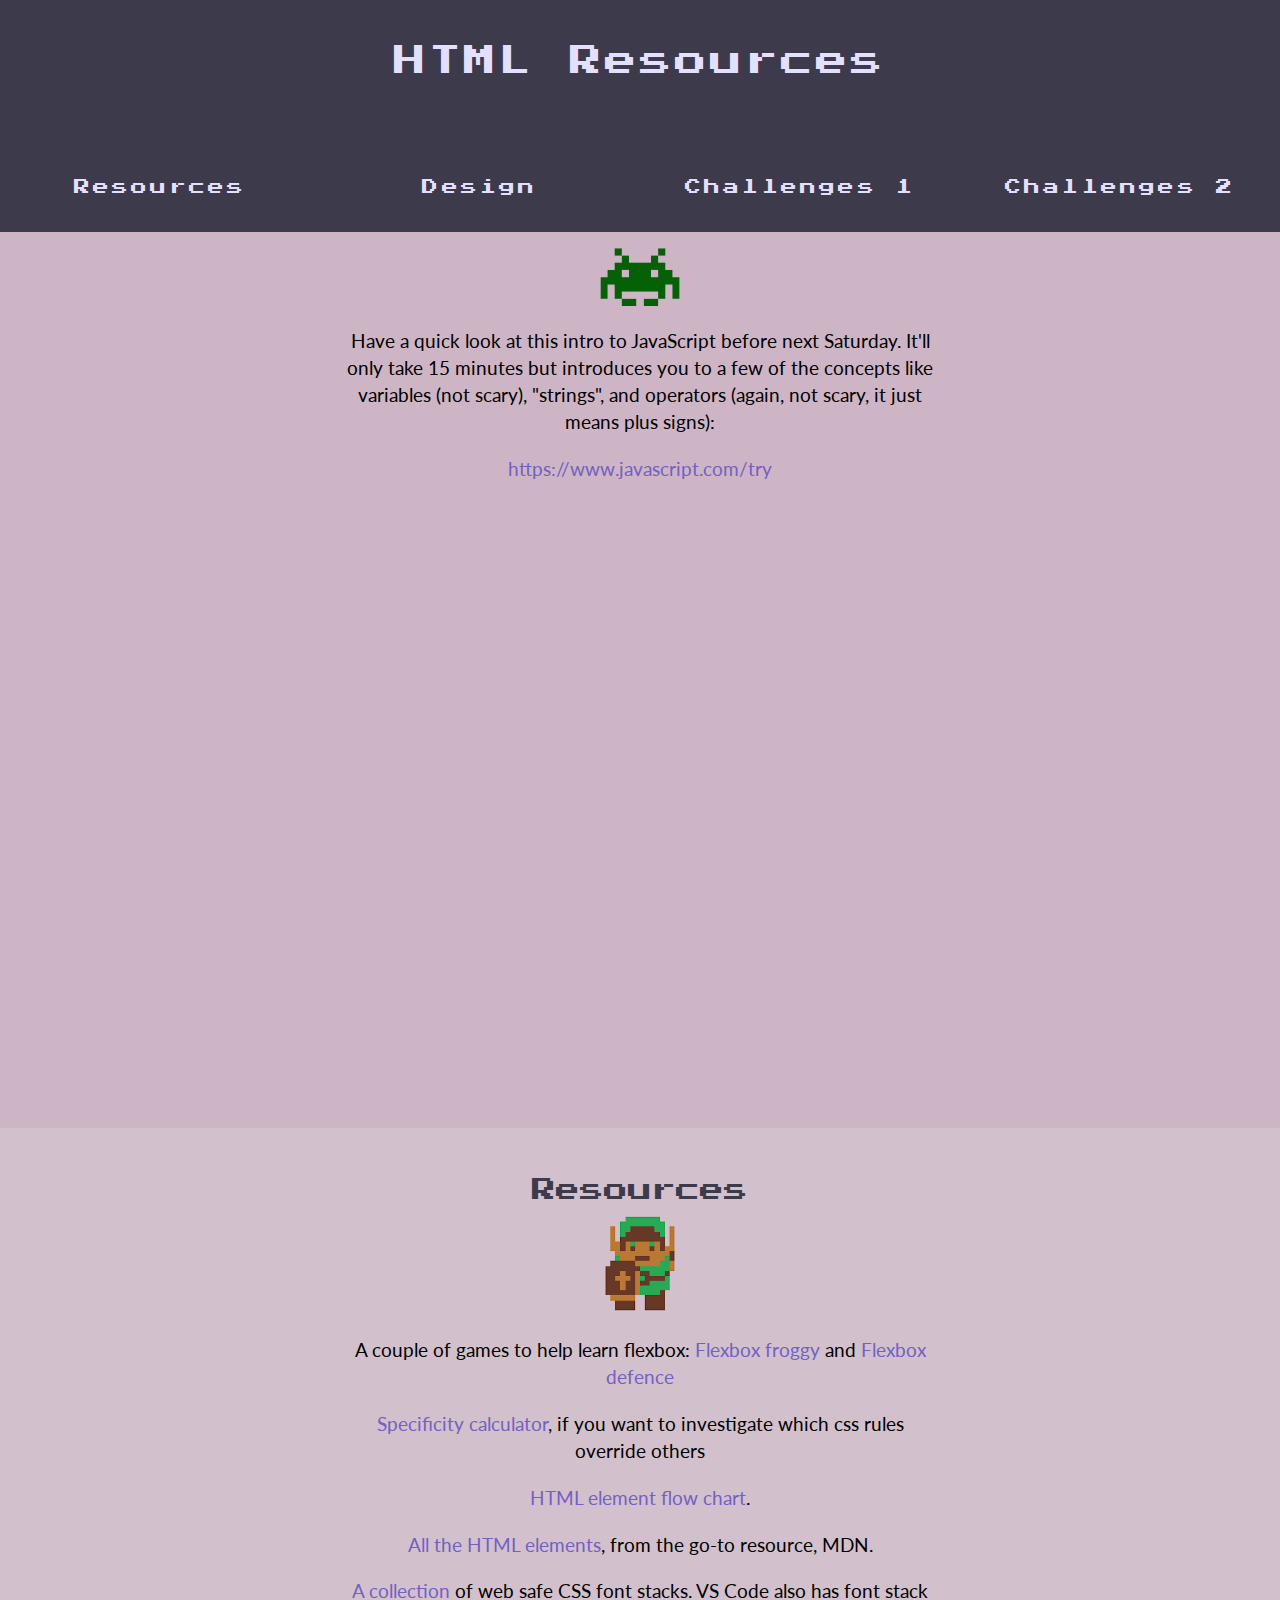
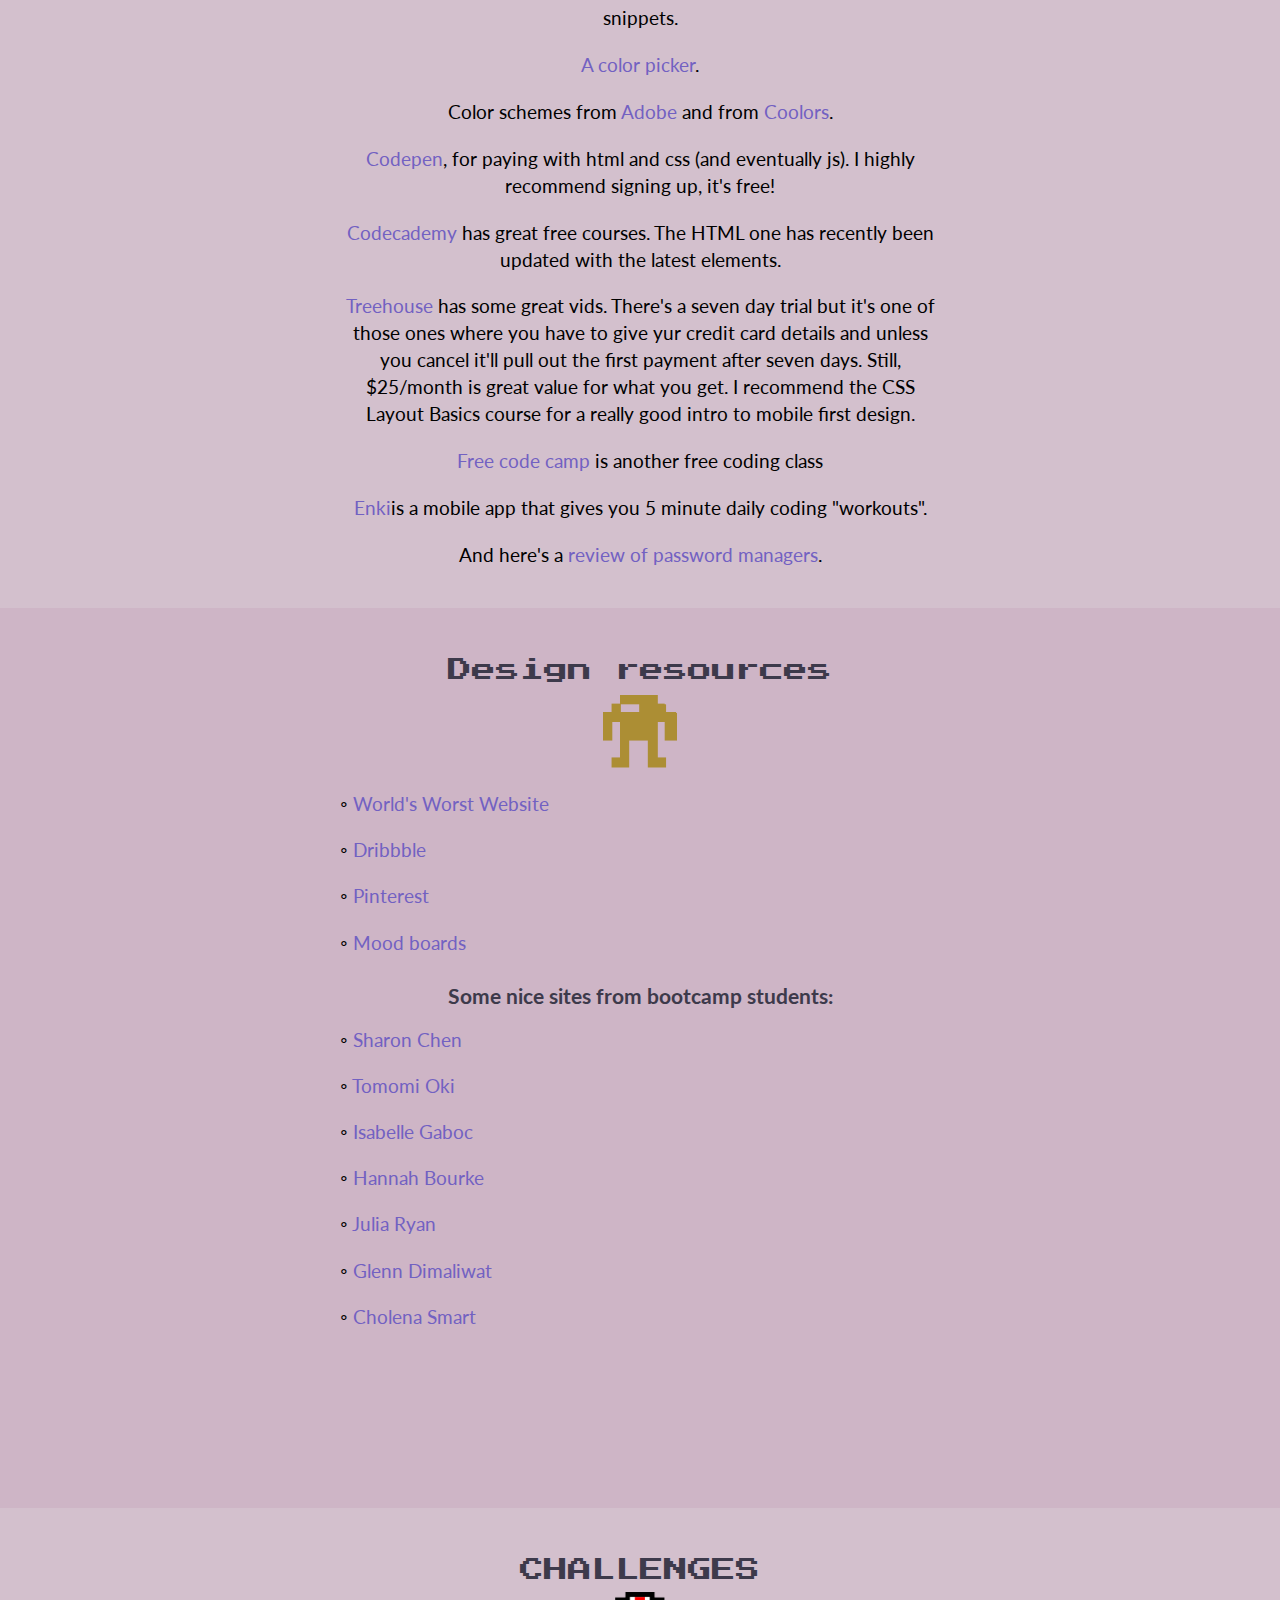
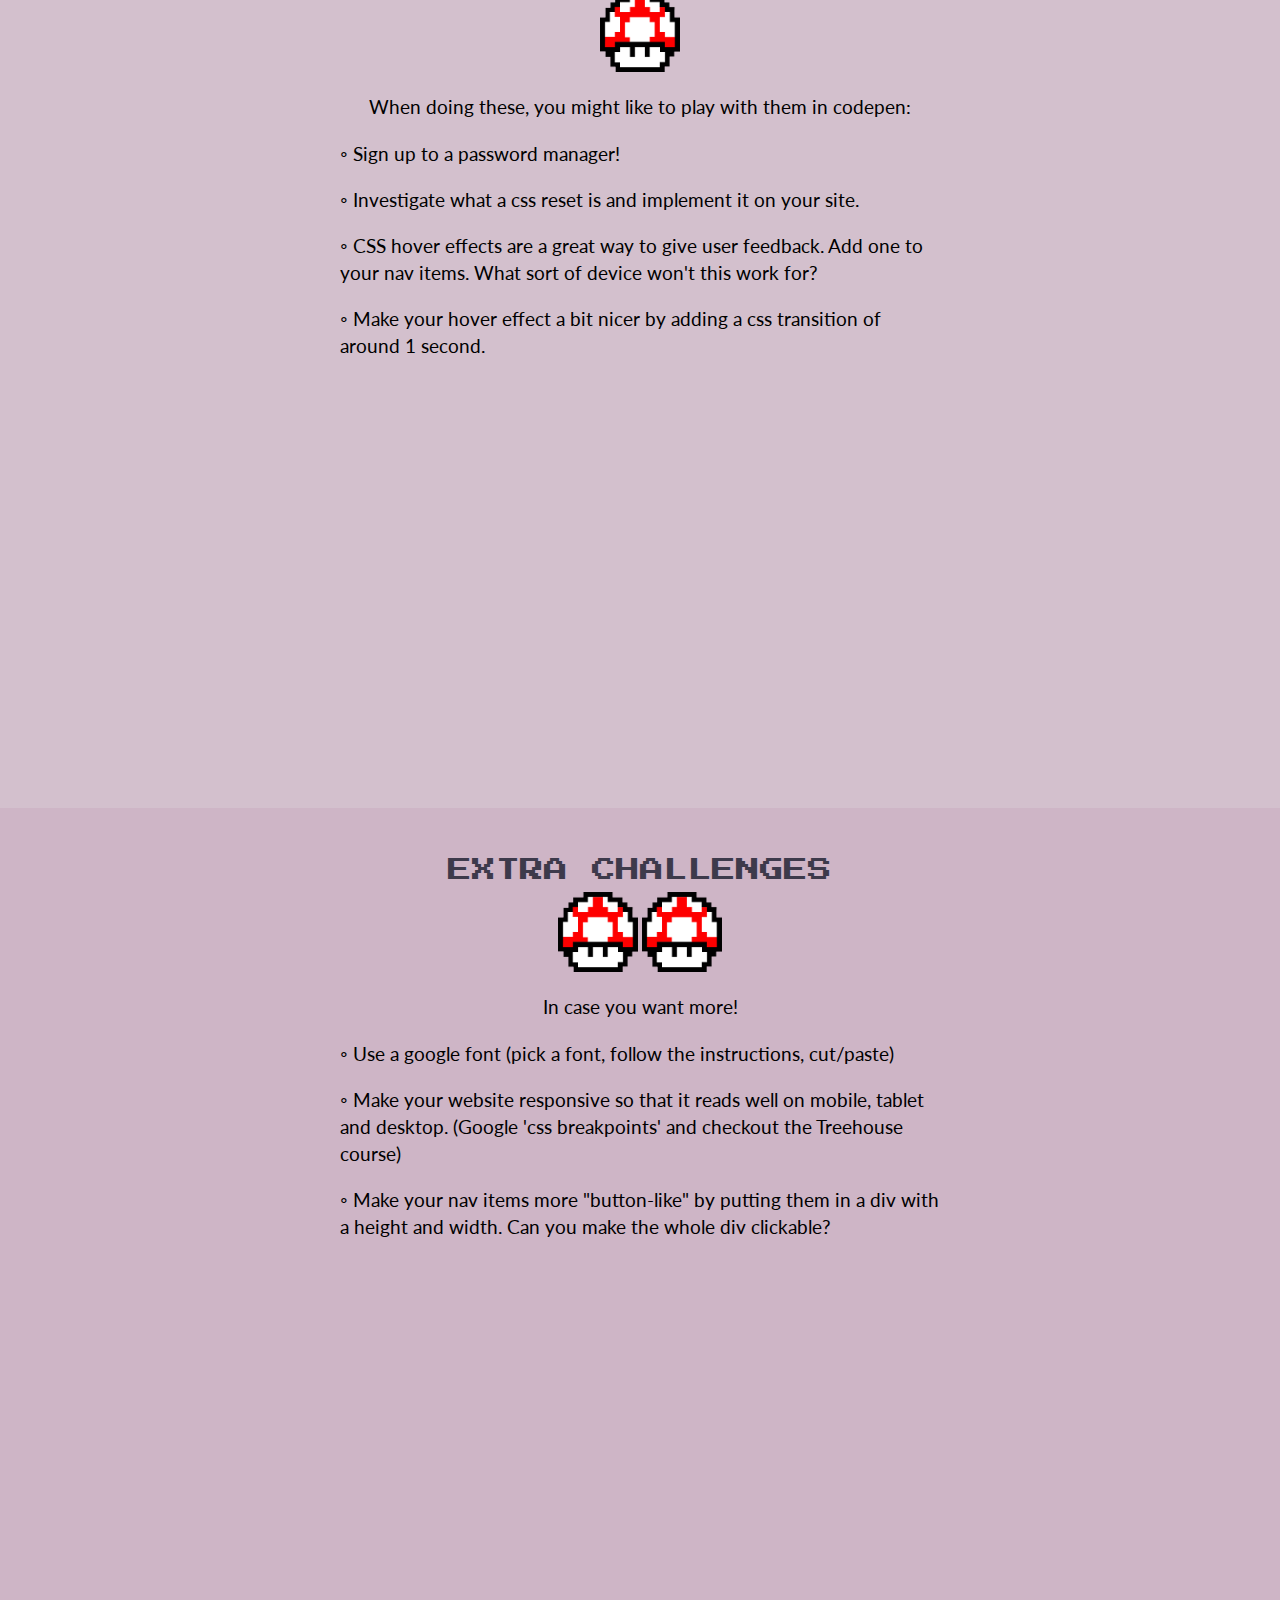
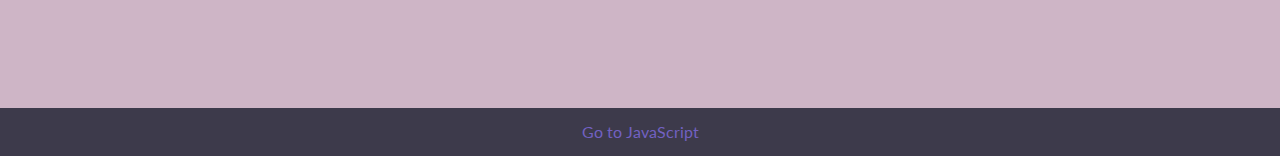
<file: index.html>
<!DOCTYPE html>
<html lang="en">
<head>
  <meta charset="UTF-8">
  <meta name="viewport" content="width=device-width, initial-scale=1.0">
  <meta http-equiv="X-UA-Compatible" content="ie=edge">

  <!-- IMPORTING GOOGLE FONTS FROM THE API -->
  <link href="https://fonts.googleapis.com/css?family=Lato" rel="stylesheet"> 
  <link href="https://fonts.googleapis.com/css?family=Press+Start+2P" rel="stylesheet"> 

  <!-- LINKING TO MY OWN CSS (IT'S IN A FOLDER, SO I'VE INCLUDED THAT IN THE PATH. I can use more than one! But note that th eone that comes secend in order here will overwrite the first is the have styles for the same thing -->
  <link rel="stylesheet" type="text/css" href="./assets/reset.css">
  <link rel="stylesheet" type="text/css" href="./assets/style.css">

  <!-- Favicon -->
  <link rel="shortcut icon" href="/favicon.ico" type="image/x-icon">
  <link rel="icon" href="/favicon.ico" type="image/x-icon">

  <title>HTML Resources</title>
</head>

<body>
  <header>
    <h1>HTML Resources</h1>
    <nav>
      <a href="#resources"><p>Resources</p></a>
      <a href="#design"><p>Design</p></a>
      <a href="#challenges1"><p>Challenges 1</p></a>
      <a href="#challenges2"><p>Challenges 2</p></a>
    </nav>
  </header>
  
  <div class="section-b">
    <div class=logo-container>
      <img id="spaceinvader" src="./assets/img/spaceinvader1.png" alt="space invader alien">
    </div>
    <p>Have a quick look at this intro to JavaScript before next Saturday. It'll only take 15 minutes but introduces you to a few of the concepts like variables (not scary), "strings", and operators (again, not scary, it just means plus signs):</p>
    <p><a href="https://www.javascript.com/try" target="_blank"> https://www.javascript.com/try</a></p>  
  </div>

  <div class="section-a" id="resources">
    <h2>Resources</h2>
    <div class=logo-container>
      <img src="./assets/img/zelda1.png" alt="pixel zelda">
    </div>
    <p>A couple of games to help learn flexbox: <a href="http://flexboxfroggy.com/">Flexbox froggy</a> and <a href="http://www.flexboxdefense.com/">Flexbox defence</a></p> 
    
    <p><a href="https://specificity.keegan.st/">Specificity calculator</a>, if you want to investigate which css rules override others</p> 

    <p><a href="http://html5doctor.com/happy-1st-birthday-us/">HTML element flow chart</a>.

    <p><a href="https://developer.mozilla.org/en-US/docs/Web/HTML/Element">All the HTML elements</a>, from the go-to resource, MDN.</p>

    <p><a href="https://www.cssfontstack.com/">A collection</a> of web safe CSS font stacks. VS Code also has font stack snippets.</p>

    <p><a href="https://htmlcolorcodes.com/color-picker/">A color picker</a>.</p>

    <p>Color schemes from <a href="https://color.adobe.com">Adobe</a> and from <a href="https://coolors.co/">Coolors</a>.</p>
    
    <p><a href="https://codepen.io/">Codepen</a>, for paying with html and css (and eventually js). I highly recommend signing up, it's free!</p> 
    
    <p><a href="https://www.codecademy.com/en/tracks/web">Codecademy</a> has great free courses. The HTML one has recently been updated with the latest elements.</p> 
    
    <p><a href="https://teamtreehouse.com/subscribe/plans?trial=yes">Treehouse</a> has some great vids. There's a seven day trial but it's one of those ones where you have to give yur credit card details and unless you cancel it'll pull out the first payment after seven days. Still, $25/month is great value for what you get. I recommend the CSS Layout Basics course for a really good intro to mobile first design.</p>

    <p><a href="https://www.freecodecamp.org/">Free code camp</a> is another free coding class</p>

    <p><a href="https://www.enki.com/">Enki</a>is a mobile app that gives you 5 minute daily coding "workouts".</p>
    
    <p>And here's a <a href="http://au.pcmag.com/password-managers-products/4524/guide/the-best-password-managers-of-2018">review of password managers</a>.</p> 
  </div>

  <div class="section-b" id="design">
    <h2>Design resources</h2>
    <div class=logo-container>
      <img src="./assets/img/beserk.png" alt="Atari Beserk alien">
    </div>
    <ul>
      <li><a href="http://www.theworldsworstwebsiteever.com">World's Worst Website</a></li>
      <li><a href="https://dribbble.com/">Dribbble</a></li>
      <li><a href="https://www.pinterest.com.au/">Pinterest</a></li>
      <li><a href="https://www.canva.com/learn/make-a-mood-board/">Mood boards</a></li>
    </ul>
    
    <h3>Some nice sites from bootcamp students:</h3>
    <ul>
      <li><a href="https://cloudilicious.github.io">Sharon Chen</a></li>
      <li><a href="https://tomomioki.netlify.com">Tomomi Oki</a></li>
      <li><a href="https://isabellegaboc.netlify.com">Isabelle Gaboc</a></li>
      <li><a href="http://www.hannahbourke.io">Hannah Bourke</a></li>
      <li><a href="https://juliaryan.io/">Julia Ryan</a></li>
      <li><a href="https://www.glenndimaliwat.com">Glenn Dimaliwat</a></li>
      <li><a href="http://cholenasmart.com/">Cholena Smart</a></li>
    </ul>
  </div>

  <div class="section-a" id="challenges1">
    <h2>CHALLENGES</h2>
    <div class=logo-container>
      <img src="./assets/img/mush.png" alt="Mario bros 8 bit mushroom">
    </div>
    <p>When doing these, you might like to play with them in codepen:</p>
    <ul>
      <li>Sign up to a password manager!</li>
      <li>Investigate what a css reset is and implement it on your site.</li>
      <li>CSS hover effects are a great way to give user feedback. Add one to your nav items. What sort of device won't this work for?</li>
      <li>Make your hover effect a bit nicer by adding a css <strong>transition</strong> of around 1 second.</li>
    </ul>
  </div>
  
  <div class="section-b" id="challenges2">
    <h2>EXTRA CHALLENGES</h2>
    <div class=logo-container>
      <img src="./assets/img/mush.png" alt="Mario bros 8 bit mushroom">
      <img src="./assets/img/mush.png" alt="Mario bros 8 bit mushroom">
    </div>
    <p>In case you want more!</p>
    <ul>
      <li>Use a google font (pick a font, follow the instructions, cut/paste)</li>
      <li>Make your website responsive so that it reads well on mobile, tablet and desktop. (Google 'css breakpoints' and checkout the Treehouse course)</li>
      <li>Make your nav items more "button-like" by putting them in a div with a height and width. Can you make the whole div clickable?</li>
    </ul>
  </div>

  <!-- <div class="section-a">
    <h2>BONUS SUPER EPIC HARD CHALLENGE</h2> 
    <div class=logo-container>
      <img src="./assets/img/mush.png" alt="Mario bros 8 bit mushroom">
      <img src="./assets/img/mush.png" alt="Mario bros 8 bit mushroom">
      <img src="./assets/img/mush.png" alt="Mario bros 8 bit mushroom">
    </div>
    <p>There is a way to continuously deploy changes to your site as you update. This is done by signing up to <a href="https://github.com/">Github</a> and getting Netlify to deploy from your repository there. Git can be a bit tricky, so I recommend downloading the Github desktop app.</p>
    <p>That's how I've done this site. You can check it out <a href="https://github.com/piratechicken/html-course">here!</a></p>
  </div> -->

    <footer>
      <a href="./javascript.html">Go to JavaScript</a>
    </footer>

</body>
</html>
</file>
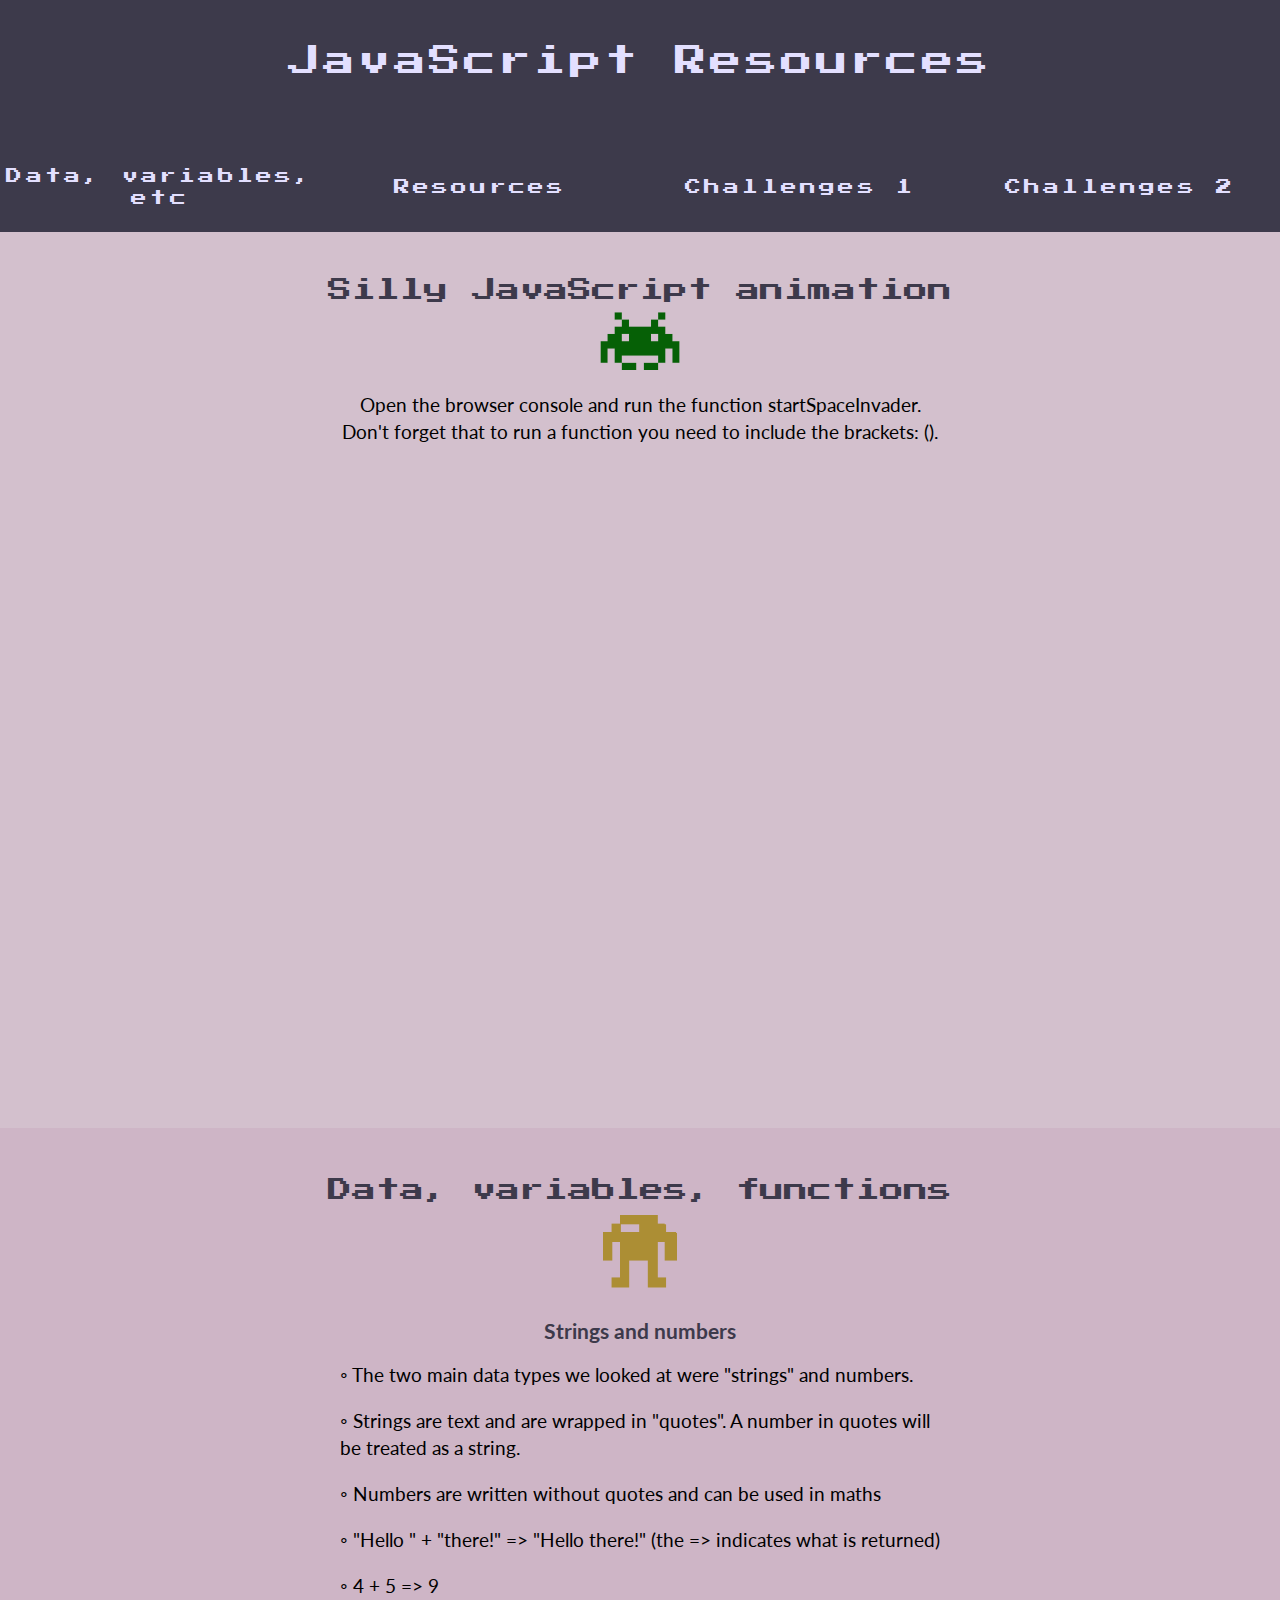
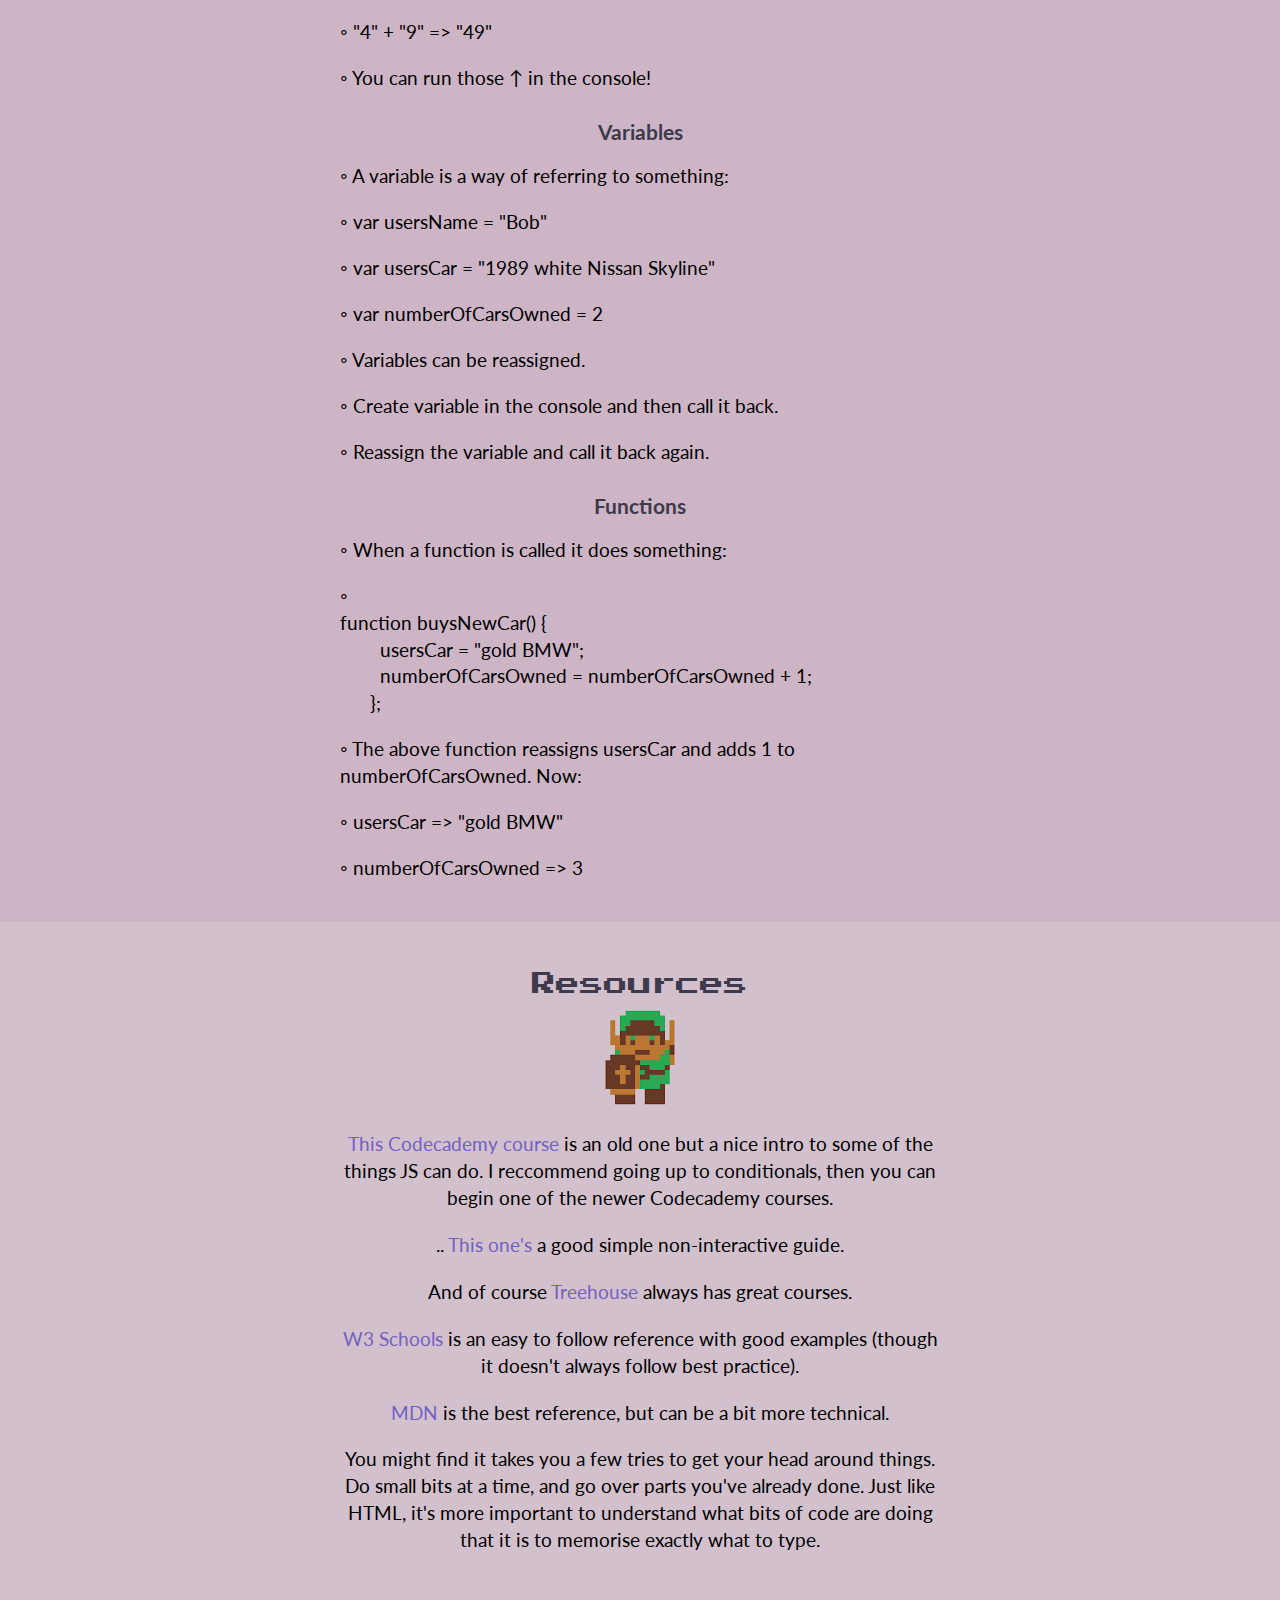
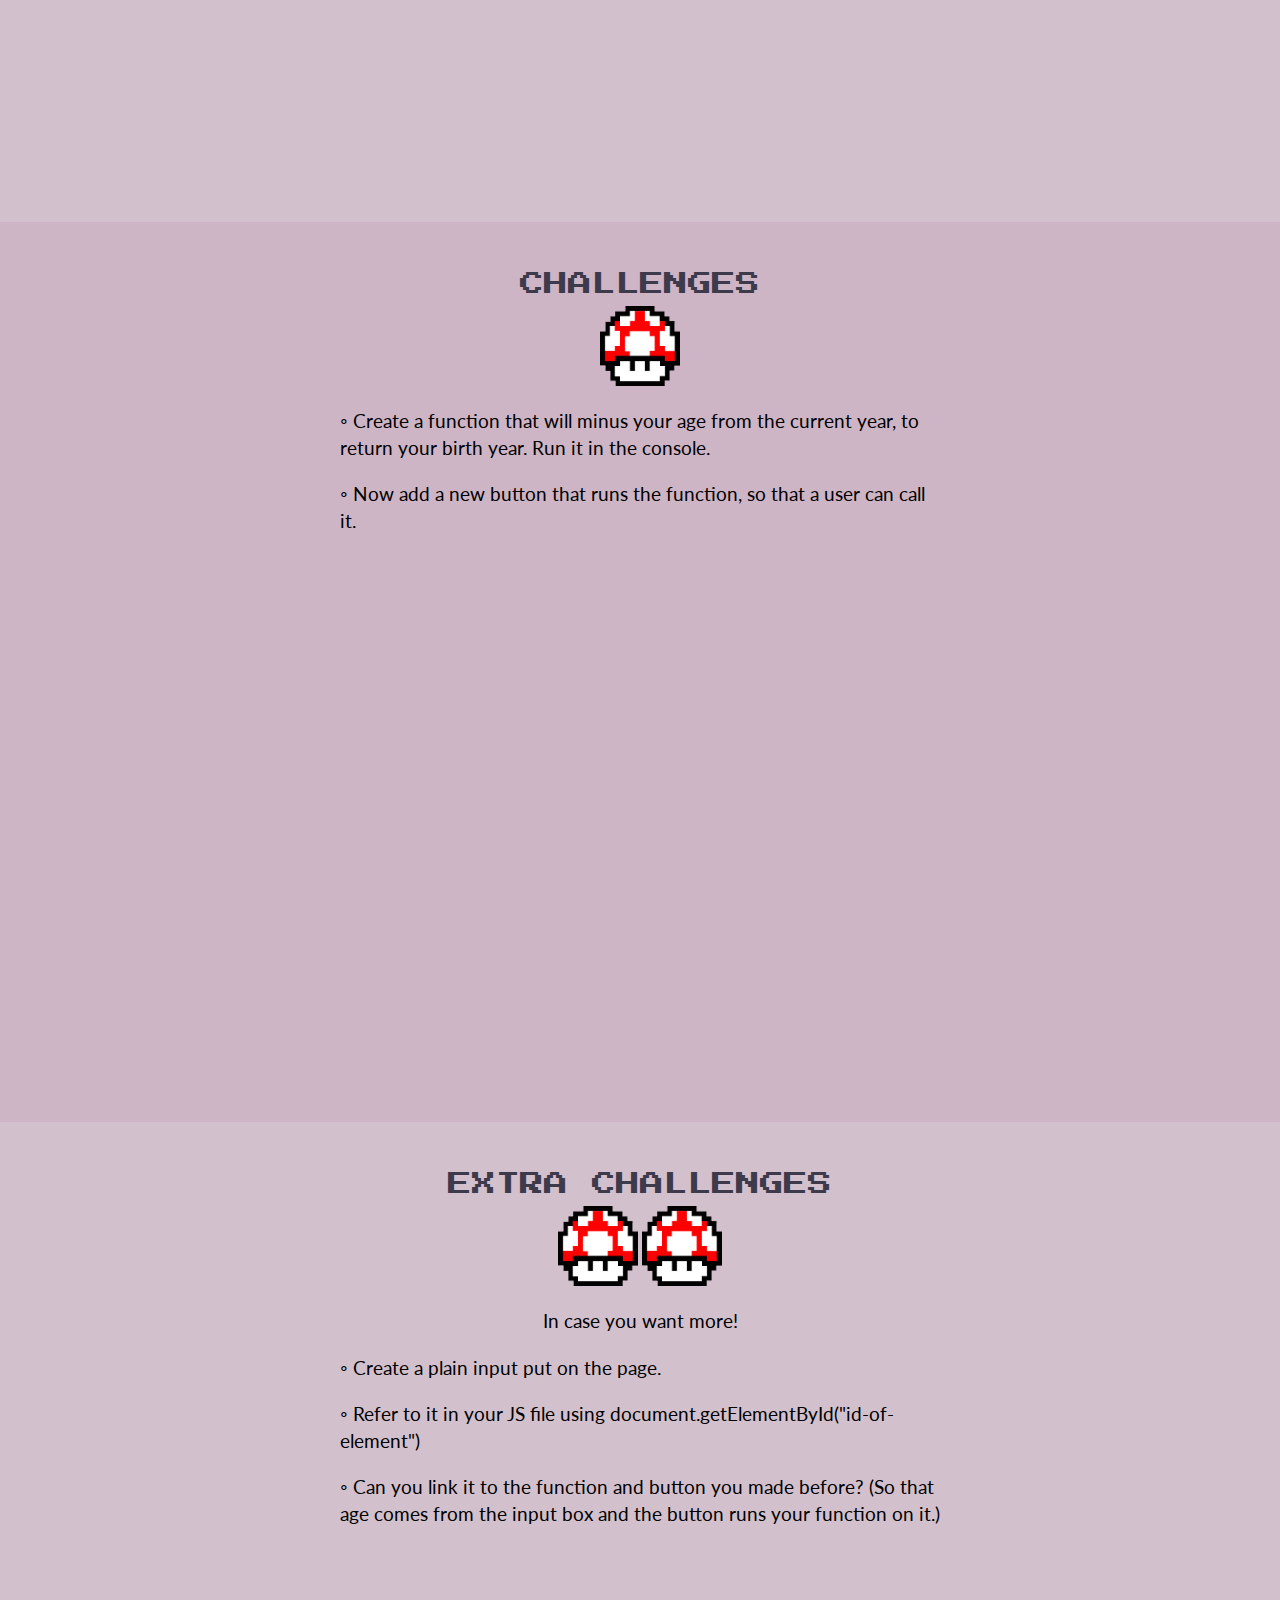
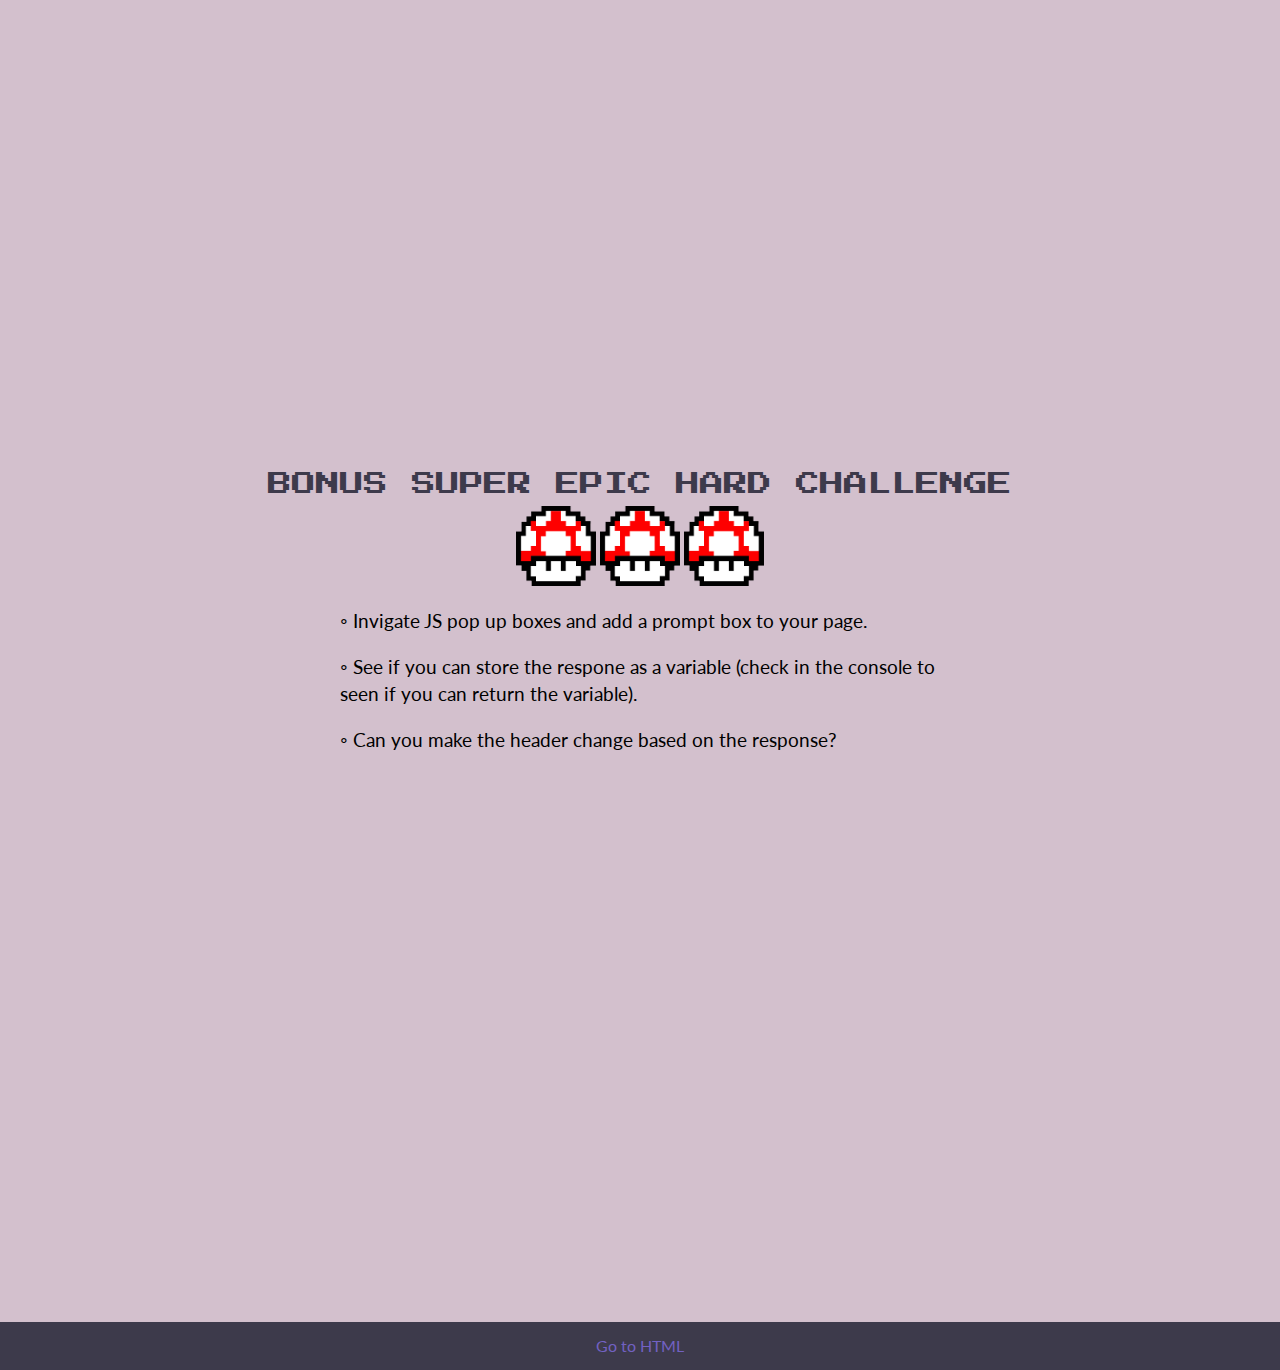
<file: javascript.html>
<!DOCTYPE html>
<html lang="en">
<head>
  <meta charset="UTF-8">
  <meta name="viewport" content="width=device-width, initial-scale=1.0">
  <meta http-equiv="X-UA-Compatible" content="ie=edge">

  <!-- IMPORTING GOOGLE FONTS FROM THE API -->
  <link href="https://fonts.googleapis.com/css?family=Lato" rel="stylesheet"> 
  <link href="https://fonts.googleapis.com/css?family=Press+Start+2P" rel="stylesheet"> 

  <!-- LINKING TO MY OWN CSS (IT'S IN A FOLDER, SO I'VE INCLUDED THAT IN THE PATH. I can use more than one! But note that th eone that comes secend in order here will overwrite the first is the have styles for the same thing -->
  <link rel="stylesheet" type="text/css" href="./assets/reset.css">
  <link rel="stylesheet" type="text/css" href="./assets/style.css">

  <!-- Favicon -->
  <link rel="shortcut icon" href="/favicon.ico" type="image/x-icon">
  <link rel="icon" href="/favicon.ico" type="image/x-icon">

  <title>JS Resources</title>
</head>

<body>
  <header>
    <h1>JavaScript Resources</h1>
    <nav>
      <a href="#data"><p>Data, variables, etc</p></a>
      <a href="#resources"><p>Resources</p></a>
      <a href="#challenges1"><p>Challenges 1</p></a>
      <a href="#challenges2"><p>Challenges 2</p></a>
    </nav>
  </header>
  
  <div class="section-a">
    <h2>Silly JavaScript animation</h2>
    <div class=logo-container>
      <img id="spaceinvader" src="./assets/img/spaceinvader1.png" alt="space invader alien">
    </div>
    <p>Open the browser console and run the function startSpaceInvader. Don't forget that to run a function you need to include the brackets: ().</p>
  </div>

  <div class="section-b" id="data">
    <h2>Data, variables, functions</h2>
    <div class=logo-container>
      <img src="./assets/img/beserk.png" alt="Atari Beserk alien">
    </div>
    <h3>Strings and numbers</h3>
    <ul>
      <li>The two main data types we looked at were "strings" and numbers.</li>
      <li>Strings are text and are wrapped in "quotes". A number in quotes will be treated as a string.</li>
      <li>Numbers are written without quotes and can be used in maths</li>
      <li>"Hello " + "there!" => "Hello there!" (the => indicates what is returned)</li> 
      <li>4 + 5 => 9</li>
      <li>"4" + "9" => "49"</li>
      <li>You can run those ↑ in the console!</li>
    </ul>
    
    <h3>Variables</h3>
    <ul>
      <li>A variable is a way of referring to something:</li>
      <li>var usersName = "Bob"</li>
      <li>var usersCar = "1989 white Nissan Skyline"</li>
      <li>var numberOfCarsOwned = 2</li>
      <li>Variables can be reassigned.</li>
      <li>Create variable in the console and then call it back.</li>
      <li>Reassign the variable and call it back again.</li>
    </ul>

    <h3>Functions</h3>
    <ul>
      <li>When a function is called it does something:</li>
      <li><pre><code>function buysNewCar() {
        usersCar = "gold BMW";
        numberOfCarsOwned = numberOfCarsOwned + 1;
      };</code></pre></li>
      <li>The above function reassigns usersCar and adds 1 to numberOfCarsOwned. Now:</li>
      <li>usersCar => "gold BMW"</li>
      <li>numberOfCarsOwned => 3</li>    </ul>
  </div>

  <div class="section-a" id="resources">
    <h2>Resources</h2>
    <div class=logo-container>
      <img src="./assets/img/zelda1.png" alt="pixel zelda">
    </div>
    <p><a href="https://www.codecademy.com/en/tracks/javascript-original">This Codecademy course</a> is an old one but a nice intro to some of the things JS can do. I reccommend going up to conditionals, then you can begin one of the newer Codecademy courses.</p> 
    <p>.. <a href="https://javascript.info/">This one's</a> a good simple non-interactive guide.</p> 
    <p>And of course <a href="https://teamtreehouse.com/library/javascript-basics">Treehouse</a> always has great courses.</p>
    <p><a href="https://www.w3schools.com">W3 Schools</a> is an easy to follow reference with good examples (though it doesn't always follow best practice).</p>
    <p><a href="https://developer.mozilla.org/en-US/docs/Web/JavaScript">MDN</a> is the best reference, but can be a bit more technical.</p>
    <p>You might find it takes you a few tries to get your head around things. Do small bits at a time, and go over parts you've already done. Just like HTML, it's more important to understand what bits of code are doing that it is to memorise exactly what to type.</p>
  </div>


  <div class="section-b" id="challenges1">
    <h2>CHALLENGES</h2>
    <div class=logo-container>
      <img src="./assets/img/mush.png" alt="Mario bros 8 bit mushroom">
    </div>
    <ul>
      <li>Create a function that will minus your age from the current year, to return your birth year. Run it in the console.</li>
      <li>Now add a new button that runs the function, so that a user can call it.</li>
    </ul>
  </div>
  
  <div class="section-a" id="challenges2">
    <h2>EXTRA CHALLENGES</h2>
    <div class=logo-container>
      <img src="./assets/img/mush.png" alt="Mario bros 8 bit mushroom">
      <img src="./assets/img/mush.png" alt="Mario bros 8 bit mushroom">
    </div>
    <p>In case you want more!</p>
    <ul>
      <li>Create a plain input put on the page.</li>
      <li>Refer to it in your JS file using document.getElementById("id-of-element")</li>
      <li>Can you link it to the function and button you made before? (So that age comes from the input box and the button runs your function on it.)</li>
    </ul>
  </div>

  <div class="section-a">
    <h2>BONUS SUPER EPIC HARD CHALLENGE</h2> 
    <div class=logo-container>
      <img src="./assets/img/mush.png" alt="Mario bros 8 bit mushroom">
      <img src="./assets/img/mush.png" alt="Mario bros 8 bit mushroom">
      <img src="./assets/img/mush.png" alt="Mario bros 8 bit mushroom">
    </div>
    <ul>
      <li>Invigate JS pop up boxes and add a prompt box to your page.</li>
      <li>See if you can store the respone as a variable (check in the console to seen if you can return the variable).</li>
      <li>Can you make the header change based on the response?</li>
    </ul>
  </div>

  <footer>
      <a href="./index.html">Go to HTML</a>
  </footer>

  <script src="./assets/script.js"></script>

</body>
</html>
</file>
<file: assets/style.css>
/* .colors { 
  color: rgb(227, 223, 255);
  color: rgb(211, 192, 205);
  color: rgb(177, 153, 148);
  color: #937666;
  color: rgb(61, 58, 75); 
} */

* {
  box-sizing: border-box;
}

html {
  font-size: 16px;
}

body {
  background: rgb(211, 192, 205);
  font-family: 'Lato', sans-serif;
  font-size: 1em;
}

header, footer {
  display: flex;
  flex-direction: column;
  align-items: center;
  padding: 1em 0;
  background: rgb(61, 58, 75);
}

header {
  height: 100vh;
}

h1, h2 {
  font-family: 'Press Start 2P', monospace;
  text-align: center;
}

h1 {
  height: 50vh;
  width: 100vw;
  display: flex;
  align-items: center;
  justify-content: center;
  border-bottom: solid 5px rgb(78, 75, 95);;
  color: rgb(227, 223, 255);
  font-size: 1.7em;
  line-height: 2em;
  letter-spacing: 0.1em;
}

h2 {
  margin: 30px 0 10px 0;
  color: rgb(61, 58, 75);
  font-size: 1.5em;
}

h3 {
  margin: 30px 0 0 0;
  color: rgb(61, 58, 75);
  font-size: 1.3em;
  font-weight: bold;
  text-align: center;
}

p, ul {
  margin: 20px auto;
  max-width: 600px;
  font-size: 1.2em;
  line-height: 1.4em;
  text-align: left;
}

p {
  text-align: center;
}

li {
  margin-bottom: 1em;
}

li:before {
  content: '◦ ';
}

a {
  text-decoration: none;
  color: rgb(114, 97, 194);
  transition: color 0.7s;
}

a:hover {
  color: rgb(71, 42, 201);
}

code {
  margin: auto;
}

.logo-container {
  display: block;
  text-align: center;
}

img {
  margin: 0;
  width: 80px;
  height: auto;
}

nav {
  height: 50vh;
  display: flex;
  flex-direction: column;
  align-items: center;
  justify-content: space-between;
  margin-top: 1em;
}

nav a {
  height: 10vh;
  text-decoration: none;
}

nav p {
  display: flex;
  align-items: center;
  justify-content: center;
  width: 100vw;
  height: 10vh;
  text-align: center;
  padding: 10px 0;
  font-family: 'Press Start 2P', cursive;
  font-size: 0.9em;
  letter-spacing: 0.2em;
  color: rgb(227, 223, 255); 
  background: rgb(61, 58, 75);
  transition: background-color 1.5s;
}

nav p:hover, nav p:focus {
  background: rgb(94, 92, 105);
}

footer {
 color: rgb(227, 223, 255);;
}

.section-a, .section-b {
  min-height: 100vh;
  padding: 20px 10px;
}
.section-a {
  background: rgb(211, 192, 205);
}
.section-b {
  background: rgb(206, 181, 198);
}

/* MEDIA QUERIES */
@media screen and (min-width: 330px) {
  h1 {
    font-size: 2em;
  }

  nav p {
    font-size: 1em;
  }
}

@media screen and (min-width: 750px) {
  /* Everything wrapped in the curly backets of this @media statement will apply to screens wider than 800px. I have made my default styles appriopriate to mobile screens */

  header, h1, nav {
    height: auto;
  }

  header {
    min-height: 20vh;
  }

  h1 {
    min-height: 10vh;
    border: none;
  }

  nav {   
    /* I only need to change the styles I want to overwrite. Here I am changing my flex direction to row (sideways) from column */
    flex-direction: row;
    min-height: 10vh;
  }

  nav p {
    display: flex;
    align-items: center;
    justify-content: center;
    min-height: 10vh;
    width: calc(100vw / 4);
     /* You can do simple calcs in CSS. */
    font-size: 0.8em;
  }

  /* Media query for greater than 800px finishes here */
}

@media screen and (min-width: 1000px) {
  nav p {
    font-size: 1em;
    /* You can do simple calcs in CSS. */
  }
}
</file>
